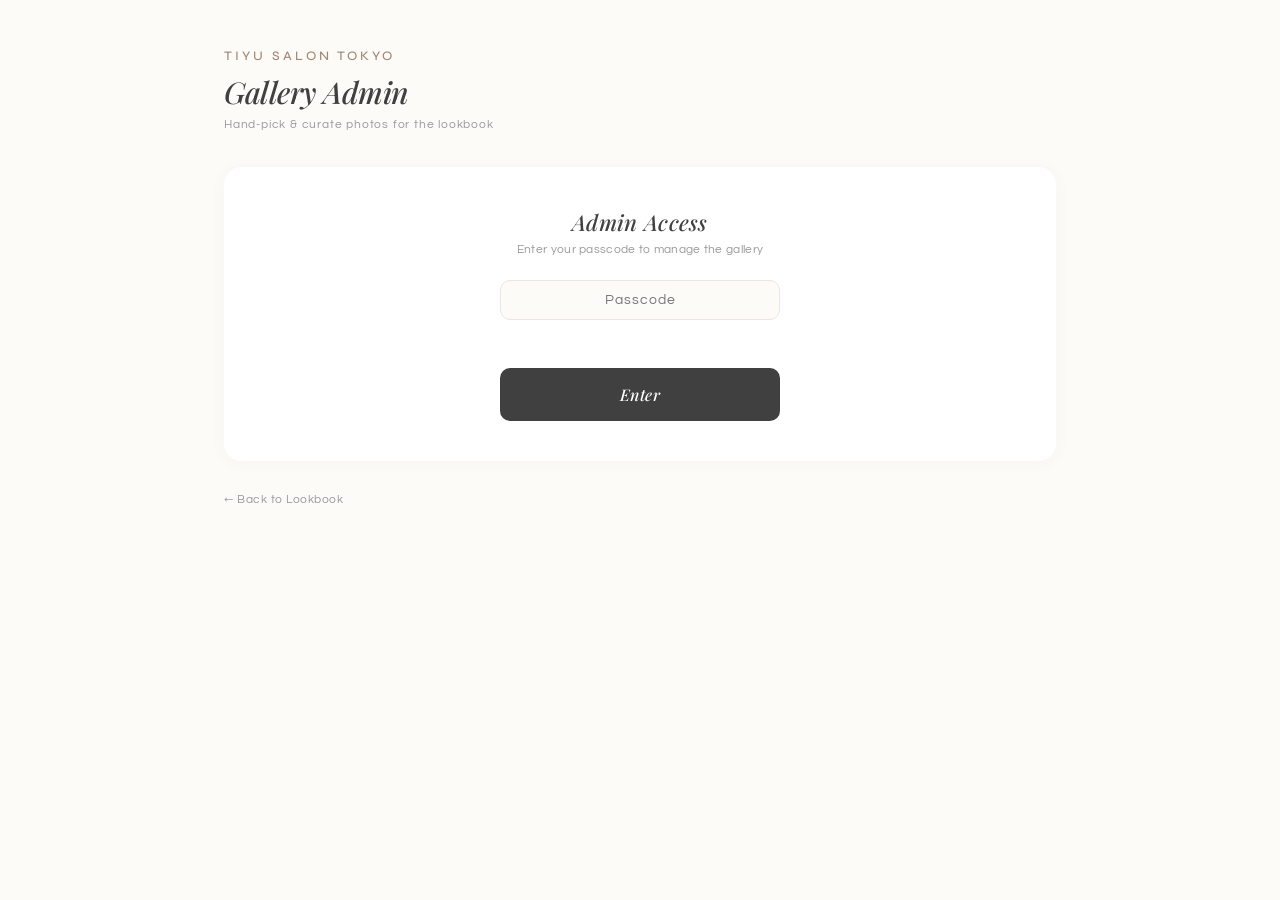
<file: admin-upload.html>
<!DOCTYPE html>
<html lang="en">
<head>
  <meta charset="UTF-8" />
  <meta name="viewport" content="width=device-width, initial-scale=1.0" />
  <title>Tiyu — Gallery Admin</title>
  <link rel="preconnect" href="https://fonts.googleapis.com" />
  <link rel="preconnect" href="https://fonts.gstatic.com" crossorigin />
  <link href="https://fonts.googleapis.com/css2?family=Playfair+Display:ital,wght@0,400;0,500;0,600;1,400;1,500&family=Questrial&family=Syne:wght@400;500;600;700&display=swap" rel="stylesheet" />
  <style>
    :root {
      --bg: #FCFBF7;
      --bg-alt: #F7F4EF;
      --taupe: #C9A991;
      --taupe-dark: #A38874;
      --taupe-light: #E5D9CC;
      --beige: #EDE6DA;
      --espresso: #404040;
      --espresso-light: #6B6B6B;
      --espresso-muted: #9A9A9A;
      --border: #EBE6DE;
      --white: #FFFFFF;
      --accent: #C9A991;
      --accent-dark: #A38874;
      --shadow-soft: 0 2px 16px rgba(64,64,64,0.04);
      --shadow-md: 0 4px 24px rgba(64,64,64,0.06);
      --shadow-lg: 0 12px 40px rgba(64,64,64,0.10);
      --radius: 18px;
      --radius-sm: 14px;
      --radius-xs: 10px;
      --font-serif: 'Playfair Display', Georgia, serif;
      --font-sans: 'Questrial', -apple-system, sans-serif;
      --font-brand: 'Syne', sans-serif;
    }
    * { margin: 0; padding: 0; box-sizing: border-box; }
    html, body {
      min-height: 100%;
      background: var(--bg);
      color: var(--espresso);
      font-family: var(--font-sans);
      -webkit-font-smoothing: antialiased;
      letter-spacing: 0.3px;
    }
    .admin-shell {
      max-width: 880px;
      margin: 0 auto;
      padding: 48px 24px 80px;
    }
    .admin-header { margin-bottom: 36px; }
    .admin-header .brand {
      font-family: var(--font-brand);
      font-size: 13px;
      font-weight: 500;
      color: var(--taupe-dark);
      letter-spacing: 3px;
      text-transform: uppercase;
      margin-bottom: 8px;
    }
    .admin-header h1 {
      font-family: var(--font-serif);
      font-size: 30px;
      font-weight: 500;
      font-style: italic;
      color: var(--espresso);
      letter-spacing: -0.5px;
    }
    .admin-header .subtitle {
      font-size: 12px;
      color: var(--espresso-muted);
      margin-top: 6px;
      font-weight: 300;
      letter-spacing: 0.8px;
    }

    /* Passcode gate */
    .gate {
      background: var(--white);
      border-radius: var(--radius);
      box-shadow: var(--shadow-soft);
      padding: 40px 32px;
      text-align: center;
    }
    .gate h2 {
      font-family: var(--font-serif);
      font-size: 22px;
      font-style: italic;
      font-weight: 500;
      margin-bottom: 6px;
    }
    .gate p { font-size: 12px; color: var(--espresso-muted); margin-bottom: 24px; }
    .gate input {
      width: 100%;
      max-width: 280px;
      padding: 12px 16px;
      border: 1px solid var(--border);
      border-radius: var(--radius-xs);
      background: var(--bg);
      font-family: var(--font-sans);
      font-size: 14px;
      color: var(--espresso);
      text-align: center;
      letter-spacing: 1px;
      outline: none;
      transition: border-color 0.2s ease;
    }
    .gate input:focus { border-color: var(--taupe); }

    /* Upload form */
    .upload-card {
      background: var(--white);
      border-radius: var(--radius);
      box-shadow: var(--shadow-soft);
      padding: 32px;
    }
    .field { margin-bottom: 24px; }
    .field label {
      display: block;
      font-size: 11px;
      letter-spacing: 1.2px;
      text-transform: uppercase;
      color: var(--espresso-muted);
      margin-bottom: 8px;
    }
    .dropzone {
      border: 1.5px dashed var(--taupe-light);
      border-radius: var(--radius-sm);
      padding: 32px 20px;
      text-align: center;
      cursor: pointer;
      transition: border-color 0.2s ease, background 0.2s ease;
      background: var(--bg);
    }
    .dropzone:hover, .dropzone.drag { border-color: var(--taupe); background: var(--bg-alt); }
    .dropzone .dz-icon { color: var(--taupe); margin-bottom: 10px; }
    .dropzone .dz-text { font-size: 13px; color: var(--espresso-light); }
    .dropzone .dz-hint { font-size: 11px; color: var(--espresso-muted); margin-top: 4px; }
    .preview-wrap { margin-top: 14px; }
    .preview-wrap img {
      max-width: 100%;
      max-height: 240px;
      border-radius: var(--radius-xs);
      display: block;
      box-shadow: var(--shadow-soft);
    }
    .or-divider {
      display: flex;
      align-items: center;
      gap: 12px;
      margin: 18px 0;
      color: var(--espresso-muted);
      font-size: 11px;
      letter-spacing: 1px;
    }
    .or-divider::before, .or-divider::after {
      content: '';
      flex: 1;
      height: 1px;
      background: var(--border);
    }
    .text-input, .select-input {
      width: 100%;
      padding: 12px 16px;
      border: 1px solid var(--border);
      border-radius: var(--radius-xs);
      background: var(--bg);
      font-family: var(--font-sans);
      font-size: 14px;
      color: var(--espresso);
      outline: none;
      transition: border-color 0.2s ease;
      appearance: none;
      -webkit-appearance: none;
    }
    .text-input:focus, .select-input:focus { border-color: var(--taupe); }
    .select-wrap { position: relative; }
    .select-wrap::after {
      content: '';
      position: absolute;
      right: 18px;
      top: 50%;
      width: 7px;
      height: 7px;
      border-right: 1.5px solid var(--espresso-muted);
      border-bottom: 1.5px solid var(--espresso-muted);
      transform: translateY(-65%) rotate(45deg);
      pointer-events: none;
    }
    .row-two { display: grid; grid-template-columns: 1fr 1fr; gap: 16px; }

    .submit-btn {
      width: 100%;
      padding: 16px;
      border: none;
      border-radius: var(--radius-xs);
      background: var(--espresso);
      color: var(--white);
      font-family: var(--font-serif);
      font-size: 16px;
      font-style: italic;
      font-weight: 500;
      letter-spacing: 0.5px;
      cursor: pointer;
      transition: transform 0.2s ease, background 0.2s ease, opacity 0.2s ease;
    }
    .submit-btn:active { transform: scale(0.985); }
    .submit-btn:disabled { opacity: 0.5; cursor: not-allowed; }
    .submit-btn.success { background: var(--taupe-dark); }

    .status-msg {
      margin-top: 14px;
      font-size: 12px;
      text-align: center;
      letter-spacing: 0.4px;
      min-height: 16px;
    }
    .status-msg.error { color: #B5686B; }
    .status-msg.ok { color: var(--taupe-dark); }

    /* Instagram import card */
    .ig-hint {
      font-size: 12px;
      color: var(--espresso-muted);
      margin: -8px 0 20px;
      line-height: 1.5;
      font-weight: 300;
      letter-spacing: 0.4px;
    }
    .ig-preview { margin-top: 20px; padding-top: 20px; border-top: 1px solid var(--border); }
    .ig-preview .preview-wrap img {
      max-height: 360px;
      margin: 0 auto;
    }

    /* Existing uploads */
    .section-title {
      font-family: var(--font-serif);
      font-size: 18px;
      font-style: italic;
      font-weight: 500;
      margin: 48px 0 16px;
      padding-top: 32px;
      border-top: 1px solid var(--border);
    }
    .grid-existing {
      display: grid;
      grid-template-columns: repeat(auto-fill, minmax(150px, 1fr));
      gap: 14px;
    }
    .existing-item {
      position: relative;
      border-radius: var(--radius-xs);
      overflow: hidden;
      background: var(--bg-alt);
      aspect-ratio: 3/4;
      box-shadow: var(--shadow-soft);
    }
    .existing-item img { width: 100%; height: 100%; object-fit: cover; display: block; }
    .existing-item .meta {
      position: absolute;
      bottom: 0;
      left: 0;
      right: 0;
      padding: 18px 10px 8px;
      background: linear-gradient(transparent, rgba(64,64,64,0.6));
      color: white;
      font-size: 10px;
      letter-spacing: 0.5px;
    }
    .existing-item .del {
      position: absolute;
      top: 8px;
      right: 8px;
      width: 28px;
      height: 28px;
      border-radius: 50%;
      border: none;
      background: rgba(252,251,247,0.9);
      color: #B5686B;
      cursor: pointer;
      display: flex;
      align-items: center;
      justify-content: center;
      backdrop-filter: blur(8px);
      transition: transform 0.2s ease;
    }
    .existing-item .del:active { transform: scale(0.9); }
    .existing-empty {
      font-size: 12px;
      color: var(--espresso-muted);
      padding: 24px 0;
      text-align: center;
    }
    .spinner {
      width: 22px;
      height: 22px;
      border: 2px solid var(--taupe-light);
      border-top-color: var(--taupe-dark);
      border-radius: 50%;
      animation: spin 0.8s linear infinite;
      margin: 0 auto;
    }
    @keyframes spin { to { transform: rotate(360deg); } }
    .hidden { display: none; }

    .back-link {
      display: inline-block;
      margin-top: 32px;
      font-size: 12px;
      color: var(--espresso-muted);
      text-decoration: none;
      letter-spacing: 0.5px;
    }
    .back-link:hover { color: var(--taupe-dark); }
  </style>
</head>
<body>
  <div class="admin-shell">
    <div class="admin-header">
      <div class="brand">tiyu salon tokyo</div>
      <h1>Gallery Admin</h1>
      <p class="subtitle">Hand-pick & curate photos for the lookbook</p>
    </div>

    <!-- Passcode gate -->
    <div class="gate" id="gate">
      <h2>Admin Access</h2>
      <p>Enter your passcode to manage the gallery</p>
      <input type="password" id="passcode" placeholder="Passcode" autocomplete="current-password" />
      <div class="status-msg error" id="gate-msg"></div>
      <button class="submit-btn" id="gate-btn" style="margin-top:18px; max-width:280px; margin-left:auto; margin-right:auto;">Enter</button>
    </div>

    <!-- Upload form (hidden until authenticated) -->
    <div class="upload-card hidden" id="upload-card">
      <div class="field">
        <label>Photo</label>
        <div class="dropzone" id="dropzone">
          <div class="dz-icon">
            <svg width="28" height="28" viewBox="0 0 24 24" fill="none" stroke="currentColor" stroke-width="1.2" stroke-linecap="round" stroke-linejoin="round"><path d="M21 15v4a2 2 0 0 1-2 2H5a2 2 0 0 1-2-2v-4"/><polyline points="17 8 12 3 7 8"/><line x1="12" y1="3" x2="12" y2="15"/></svg>
          </div>
          <div class="dz-text">Tap to upload from device</div>
          <div class="dz-hint">or drag &amp; drop — JPEG / PNG / WebP</div>
        </div>
        <input type="file" id="file-input" accept="image/jpeg,image/png,image/webp" hidden />
        <div class="preview-wrap hidden" id="preview-wrap">
          <img id="preview-img" alt="preview" />
        </div>
        <div class="or-divider">OR PASTE A LINK</div>
        <input type="url" class="text-input" id="url-input" placeholder="https://instagram.com/p/.../media.jpg" />
      </div>

      <div class="field row-two">
        <div>
          <label>Location</label>
          <div class="select-wrap">
            <select class="select-input" id="location-input">
              <option value="salon">Tiyu Salon Tokyo</option>
              <option value="studio">Tiyu Studio Tokyo</option>
            </select>
          </div>
        </div>
        <div>
          <label>Service Category</label>
          <div class="select-wrap">
            <select class="select-input" id="category-input">
              <option value="nails">Nails</option>
              <option value="pressons">Press-ons</option>
              <option value="lashes">Lashes</option>
              <option value="brows">Brows</option>
              <option value="pedicures">Pedicures</option>
              <option value="tattoos">Tattoos</option>
            </select>
          </div>
        </div>
      </div>

      <div class="field">
        <label class="checkbox-row" style="display:flex; align-items:center; gap:10px; cursor:pointer;">
          <input type="checkbox" id="client-photo-input" style="width:18px; height:18px; accent-color:#C9A991;" />
          <span style="font-family:'Questrial',sans-serif; font-size:13px; color:#6B6B6B;">Client Photo (shows 'Real Love' badge)</span>
        </label>
      </div>

      <button class="submit-btn" id="upload-btn">Upload to Gallery</button>
      <div class="status-msg" id="upload-msg"></div>
    </div>

    <!-- Instagram Import -->
    <div class="upload-card hidden" id="ig-import-card">
      <h2 class="section-title" style="margin-top:0; padding-top:0; border-top:none;">Instagram Import</h2>
      <p class="ig-hint">Paste an Instagram post link — the app will fetch the photo and store it permanently.</p>
      <div class="field">
        <label>Paste Instagram Post Link</label>
        <input type="url" class="text-input" id="ig-url-input" placeholder="https://www.instagram.com/p/CXXXXXX/" />
      </div>
      <button class="submit-btn" id="ig-fetch-btn">Import Photo</button>
      <div class="status-msg" id="ig-fetch-msg"></div>

      <div class="ig-preview hidden" id="ig-preview">
        <div class="preview-wrap">
          <img id="ig-preview-img" alt="imported preview" />
        </div>
        <div class="field row-two" style="margin-top:18px;">
          <div>
            <label>Location</label>
            <div class="select-wrap">
              <select class="select-input" id="ig-location-input">
                <option value="salon">Tiyu Salon Tokyo</option>
                <option value="studio">Tiyu Studio Tokyo</option>
              </select>
            </div>
          </div>
          <div>
            <label>Service Category</label>
            <div class="select-wrap">
              <select class="select-input" id="ig-category-input">
                <option value="nails">Nails</option>
                <option value="pressons">Press-ons</option>
                <option value="lashes">Lashes</option>
                <option value="brows">Brows</option>
                <option value="pedicures">Pedicures</option>
                <option value="tattoos">Tattoos</option>
              </select>
            </div>
          </div>
        </div>
        <button class="submit-btn" id="ig-save-btn">Save to Gallery</button>
        <div class="status-msg" id="ig-save-msg"></div>
      </div>
    </div>

    <!-- Existing uploads -->
    <div class="hidden" id="existing-section">
      <h2 class="section-title">Curated Gallery</h2>
      <div class="grid-existing" id="existing-grid"></div>
    </div>

    <a href="/" class="back-link">&larr; Back to Lookbook</a>
  </div>

  <script>
    const API = '/api';
    let passcode = '';
    let pendingDataUrl = null;
    let pendingFileName = null;

    const $ = (id) => document.getElementById(id);

    // ── Passcode gate ──
    $('gate-btn').addEventListener('click', tryEnter);
    $('passcode').addEventListener('keydown', (e) => { if (e.key === 'Enter') tryEnter(); });

    function tryEnter() {
      const val = $('passcode').value.trim();
      if (!val) { $('gate-msg').textContent = 'Please enter the passcode.'; return; }
      passcode = val;
      $('gate').classList.add('hidden');
      $('upload-card').classList.remove('hidden');
      $('ig-import-card').classList.remove('hidden');
      $('existing-section').classList.remove('hidden');
      loadExisting();
    }

    // ── File upload (drag + tap) ──
    const dz = $('dropzone');
    const fileInput = $('file-input');
    dz.addEventListener('click', () => fileInput.click());
    dz.addEventListener('dragover', (e) => { e.preventDefault(); dz.classList.add('drag'); });
    dz.addEventListener('dragleave', () => dz.classList.remove('drag'));
    dz.addEventListener('drop', (e) => {
      e.preventDefault();
      dz.classList.remove('drag');
      if (e.dataTransfer.files[0]) handleFile(e.dataTransfer.files[0]);
    });
    fileInput.addEventListener('change', () => { if (fileInput.files[0]) handleFile(fileInput.files[0]); });

    function handleFile(file) {
      if (!file.type.startsWith('image/')) {
        showMsg('upload-msg', 'Please choose an image file.', 'error');
        return;
      }
      pendingFileName = file.name;
      const reader = new FileReader();
      reader.onload = () => {
        pendingDataUrl = reader.result;
        $('preview-img').src = pendingDataUrl;
        $('preview-wrap').classList.remove('hidden');
        $('url-input').value = '';
      };
      reader.readAsDataURL(file);
    }

    // ── Submit ──
    $('upload-btn').addEventListener('click', upload);
    async function upload() {
      const imageUrl = $('url-input').value.trim();
      const location = $('location-input').value;
      const category = $('category-input').value;
      const isClientPhoto = $('client-photo-input').checked;
      if (!category) {
        showMsg('upload-msg', 'Please select a service category.', 'error');
        return;
      }
      const body = { passcode, location, category, isClientPhoto };
      if (pendingDataUrl) body.imageDataUrl = pendingDataUrl;
      else if (imageUrl) body.imageUrl = imageUrl;
      else {
        showMsg('upload-msg', 'Upload a photo or paste a link.', 'error');
        return;
      }
      $('upload-btn').disabled = true;
      $('upload-btn').textContent = 'Uploading…';
      try {
        const res = await fetch(`${API}/upload`, {
          method: 'POST',
          headers: { 'Content-Type': 'application/json' },
          body: JSON.stringify(body),
        });
        const data = await res.json();
        if (!res.ok) throw new Error(data.error || 'Upload failed');
        showMsg('upload-msg', 'Added to the gallery.', 'ok');
        resetForm();
        loadExisting();
      } catch (err) {
        showMsg('upload-msg', err.message, 'error');
      } finally {
        $('upload-btn').disabled = false;
        $('upload-btn').textContent = 'Upload to Gallery';
      }
    }

    function resetForm() {
      pendingDataUrl = null;
      pendingFileName = null;
      fileInput.value = '';
      $('preview-wrap').classList.add('hidden');
      $('url-input').value = '';
    }

    // ── Instagram Import ──
    let igImportedImageUrl = null;

    $('ig-fetch-btn').addEventListener('click', importFromInstagram);
    $('ig-url-input').addEventListener('keydown', (e) => { if (e.key === 'Enter') importFromInstagram(); });
    $('ig-save-btn').addEventListener('click', saveImportedToGallery);

    async function importFromInstagram() {
      const url = $('ig-url-input').value.trim();
      if (!url) { showMsg('ig-fetch-msg', 'Paste an Instagram link first.', 'error'); return; }
      $('ig-fetch-btn').disabled = true;
      $('ig-fetch-btn').textContent = 'Fetching…';
      $('ig-preview').classList.add('hidden');
      igImportedImageUrl = null;
      try {
        const res = await fetch(`${API}/import-ig`, {
          method: 'POST',
          headers: { 'Content-Type': 'application/json' },
          body: JSON.stringify({ passcode, url }),
        });
        const data = await res.json();
        if (!res.ok) throw new Error(data.error || 'Import failed');
        igImportedImageUrl = data.image;
        $('ig-preview-img').src = igImportedImageUrl;
        $('ig-preview').classList.remove('hidden');
        showMsg('ig-fetch-msg', 'Photo fetched — tag it and save below.', 'ok');
      } catch (err) {
        showMsg('ig-fetch-msg', err.message, 'error');
      } finally {
        $('ig-fetch-btn').disabled = false;
        $('ig-fetch-btn').textContent = 'Import Photo';
      }
    }

    async function saveImportedToGallery() {
      if (!igImportedImageUrl) { showMsg('ig-save-msg', 'Import a photo first.', 'error'); return; }
      const location = $('ig-location-input').value;
      const category = $('ig-category-input').value;
      $('ig-save-btn').disabled = true;
      $('ig-save-btn').textContent = 'Saving…';
      try {
        const res = await fetch(`${API}/upload`, {
          method: 'POST',
          headers: { 'Content-Type': 'application/json' },
          body: JSON.stringify({ passcode, imageUrl: igImportedImageUrl, location, category }),
        });
        const data = await res.json();
        if (!res.ok) throw new Error(data.error || 'Save failed');
        showMsg('ig-save-msg', 'Saved to gallery.', 'ok');
        $('ig-preview').classList.add('hidden');
        $('ig-url-input').value = '';
        igImportedImageUrl = null;
        loadExisting();
      } catch (err) {
        showMsg('ig-save-msg', err.message, 'error');
      } finally {
        $('ig-save-btn').disabled = false;
        $('ig-save-btn').textContent = 'Save to Gallery';
      }
    }

    // ── Existing uploads ──
    async function loadExisting() {
      const grid = $('existing-grid');
      grid.innerHTML = '<div class="spinner"></div>';
      try {
        const res = await fetch(`${API}/gallery`);
        const items = await res.json();
        if (!items.length) {
          grid.innerHTML = '<div class="existing-empty">No photos yet. Upload your first above.</div>';
          return;
        }
        const labels = { salon: 'Salon', studio: 'Studio', nails: 'Nails', pressons: 'Press-ons', lashes: 'Lashes', brows: 'Brows', pedicures: 'Pedicures', tattoos: 'Tattoos' };
        grid.innerHTML = items.map(it => `
          <div class="existing-item">
            <img src="${it.image}" alt="" loading="lazy" />
            <div class="meta">${labels[it.location] || it.location} · ${labels[it.category] || it.category}</div>
            <button class="del" data-id="${it.id}" aria-label="Delete">
              <svg width="14" height="14" viewBox="0 0 24 24" fill="none" stroke="currentColor" stroke-width="1.6" stroke-linecap="round" stroke-linejoin="round"><line x1="18" y1="6" x2="6" y2="18"/><line x1="6" y1="6" x2="18" y2="18"/></svg>
            </button>
          </div>
        `).join('');
        grid.querySelectorAll('.del').forEach(btn => {
          btn.addEventListener('click', () => removeItem(btn.dataset.id));
        });
      } catch (err) {
        grid.innerHTML = '<div class="existing-empty">Could not load gallery.</div>';
      }
    }

    async function removeItem(id) {
      if (!confirm('Remove this photo from the gallery?')) return;
      try {
        const res = await fetch(`${API}/gallery`, {
          method: 'DELETE',
          headers: { 'Content-Type': 'application/json' },
          body: JSON.stringify({ passcode, id }),
        });
        if (!res.ok) throw new Error('Delete failed');
        loadExisting();
      } catch (err) {
        showMsg('upload-msg', err.message, 'error');
      }
    }

    function showMsg(id, text, kind) {
      const el = $(id);
      el.textContent = text;
      el.className = 'status-msg ' + (kind || '');
    }
  </script>
</body>
</html>
</file>
